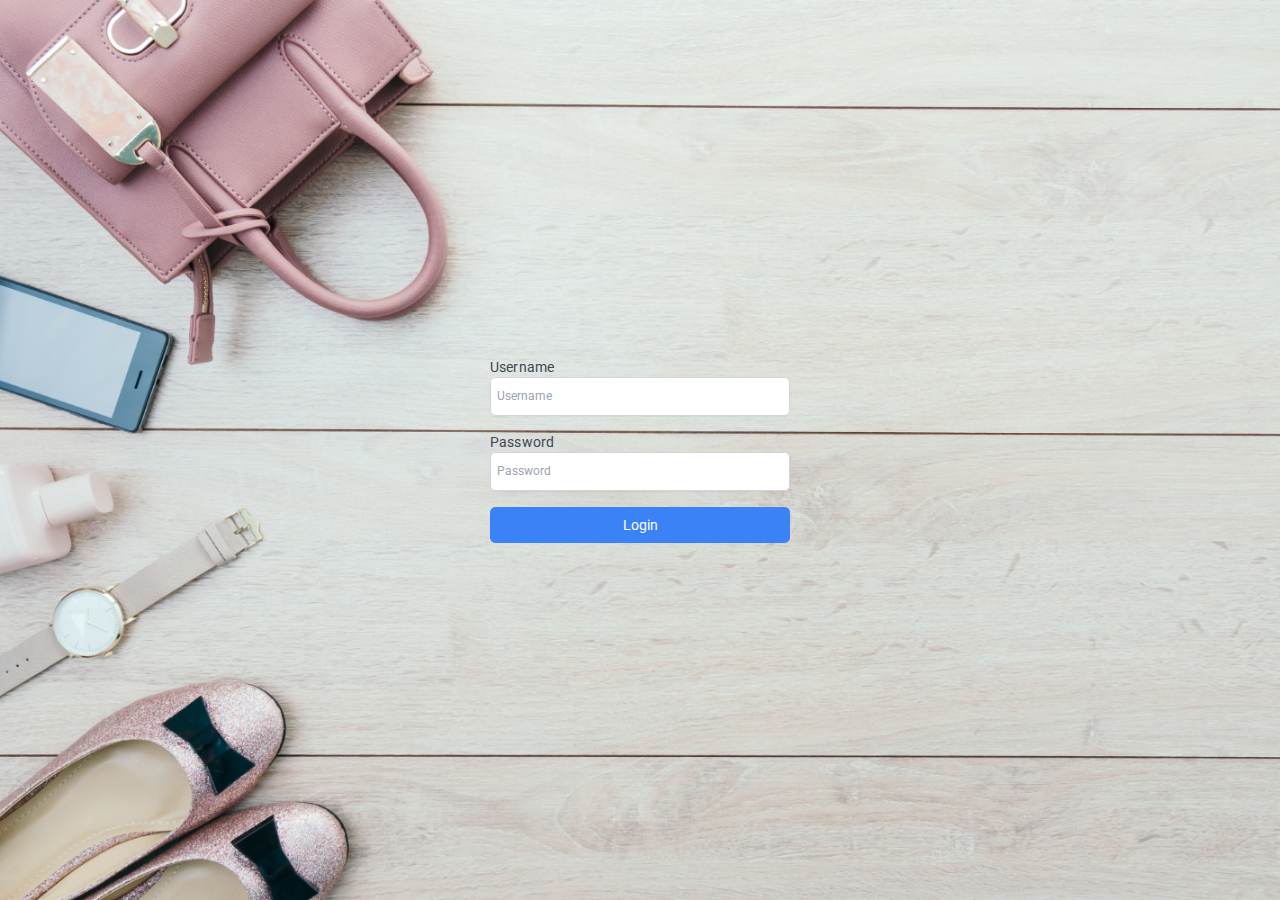
<file: index.html>
<!DOCTYPE html>
<html lang="en">
  <head>
    <meta charset="UTF-8" />
    <link rel="icon" type="image/svg+xml" href="/vite.svg" />
    <meta name="viewport" content="width=device-width, initial-scale=1.0" />
    <title>@Wear Admin</title>
    <script type="module" crossorigin src="/assets/index-e00e5dec.js"></script>
    <link rel="stylesheet" href="/assets/index-df148f9e.css">
  </head>
  <body>
    <div id="root"></div>
    
  </body>
</html>
</file>
<file: assets/index-df148f9e.css>
@import"https://fonts.googleapis.com/css2?family=Dancing+Script:wght@400;500;600;700&family=Roboto:wght@400;500;700&display=swap";._dialogBox_16v22_1{position:relative;margin:2rem;display:flex;max-height:calc(100% - 4rem);flex-direction:column;overflow-y:auto}._dialogBox_16v22_1._sm_16v22_4{max-width:300px}._dialogBox_16v22_1._md_16v22_7{max-width:600px}._dialogBox_16v22_1._lg_16v22_10{max-width:1000px}._dialogBox_16v22_1._full_16v22_13{max-width:100%}._root_1snoa_1{display:flex;height:100vh;width:100vw;overflow:auto}._content_1snoa_8{display:flex;flex-direction:column;min-height:100vh;position:relative;width:0%;flex:1}[data-simplebar]{position:relative;flex-direction:column;flex-wrap:wrap;justify-content:flex-start;align-content:flex-start;align-items:flex-start}.simplebar-wrapper{overflow:hidden;width:inherit;height:inherit;max-width:inherit;max-height:inherit}.simplebar-mask{direction:inherit;position:absolute;overflow:hidden;padding:0;margin:0;left:0;top:0;bottom:0;right:0;width:auto!important;height:auto!important;z-index:0}.simplebar-offset{direction:inherit!important;box-sizing:inherit!important;resize:none!important;position:absolute;top:0;left:0;bottom:0;right:0;padding:0;margin:0;-webkit-overflow-scrolling:touch}.simplebar-content-wrapper{direction:inherit;box-sizing:border-box!important;position:relative;display:block;height:100%;width:auto;max-width:100%;max-height:100%;overflow:auto;scrollbar-width:none;-ms-overflow-style:none}.simplebar-content-wrapper::-webkit-scrollbar,.simplebar-hide-scrollbar::-webkit-scrollbar{display:none;width:0;height:0}.simplebar-content:after,.simplebar-content:before{content:" ";display:table}.simplebar-placeholder{max-height:100%;max-width:100%;width:100%;pointer-events:none}.simplebar-height-auto-observer-wrapper{box-sizing:inherit!important;height:100%;width:100%;max-width:1px;position:relative;float:left;max-height:1px;overflow:hidden;z-index:-1;padding:0;margin:0;pointer-events:none;flex-grow:inherit;flex-shrink:0;flex-basis:0}.simplebar-height-auto-observer{box-sizing:inherit;display:block;opacity:0;position:absolute;top:0;left:0;height:1000%;width:1000%;min-height:1px;min-width:1px;overflow:hidden;pointer-events:none;z-index:-1}.simplebar-track{z-index:1;position:absolute;right:0;bottom:0;pointer-events:none;overflow:hidden}[data-simplebar].simplebar-dragging,[data-simplebar].simplebar-dragging .simplebar-content{pointer-events:none;-webkit-touch-callout:none;-webkit-user-select:none;-moz-user-select:none;user-select:none}[data-simplebar].simplebar-dragging .simplebar-track{pointer-events:all}.simplebar-scrollbar{position:absolute;left:0;right:0;min-height:10px}.simplebar-scrollbar:before{position:absolute;content:"";background:#000;border-radius:7px;left:2px;right:2px;opacity:0;transition:opacity .2s .5s linear}.simplebar-scrollbar.simplebar-visible:before{opacity:.5;transition-delay:0s;transition-duration:0s}.simplebar-track.simplebar-vertical{top:0;width:11px}.simplebar-scrollbar:before{top:2px;bottom:2px;left:2px;right:2px}.simplebar-track.simplebar-horizontal{left:0;height:11px}.simplebar-track.simplebar-horizontal .simplebar-scrollbar{right:auto;left:0;top:0;bottom:0;min-height:0;min-width:10px;width:auto}[data-simplebar-direction=rtl] .simplebar-track.simplebar-vertical{right:auto;left:0}.simplebar-dummy-scrollbar-size{direction:rtl;position:fixed;opacity:0;visibility:hidden;height:500px;width:500px;overflow-y:hidden;overflow-x:scroll;-ms-overflow-style:scrollbar!important}.simplebar-dummy-scrollbar-size>div{width:200%;height:200%;margin:10px 0}.simplebar-hide-scrollbar{position:fixed;left:0;visibility:hidden;overflow-y:scroll;scrollbar-width:none;-ms-overflow-style:none}:root{--toastify-color-light: #fff;--toastify-color-dark: #121212;--toastify-color-info: #3498db;--toastify-color-success: #07bc0c;--toastify-color-warning: #f1c40f;--toastify-color-error: #e74c3c;--toastify-color-transparent: rgba(255, 255, 255, .7);--toastify-icon-color-info: var(--toastify-color-info);--toastify-icon-color-success: var(--toastify-color-success);--toastify-icon-color-warning: var(--toastify-color-warning);--toastify-icon-color-error: var(--toastify-color-error);--toastify-toast-width: 320px;--toastify-toast-background: #fff;--toastify-toast-min-height: 64px;--toastify-toast-max-height: 800px;--toastify-font-family: sans-serif;--toastify-z-index: 9999;--toastify-text-color-light: #757575;--toastify-text-color-dark: #fff;--toastify-text-color-info: #fff;--toastify-text-color-success: #fff;--toastify-text-color-warning: #fff;--toastify-text-color-error: #fff;--toastify-spinner-color: #616161;--toastify-spinner-color-empty-area: #e0e0e0;--toastify-color-progress-light: linear-gradient( to right, #4cd964, #5ac8fa, #007aff, #34aadc, #5856d6, #ff2d55 );--toastify-color-progress-dark: #bb86fc;--toastify-color-progress-info: var(--toastify-color-info);--toastify-color-progress-success: var(--toastify-color-success);--toastify-color-progress-warning: var(--toastify-color-warning);--toastify-color-progress-error: var(--toastify-color-error)}.Toastify__toast-container{z-index:var(--toastify-z-index);-webkit-transform:translate3d(0,0,var(--toastify-z-index) px);position:fixed;padding:4px;width:var(--toastify-toast-width);box-sizing:border-box;color:#fff}.Toastify__toast-container--top-left{top:1em;left:1em}.Toastify__toast-container--top-center{top:1em;left:50%;transform:translate(-50%)}.Toastify__toast-container--top-right{top:1em;right:1em}.Toastify__toast-container--bottom-left{bottom:1em;left:1em}.Toastify__toast-container--bottom-center{bottom:1em;left:50%;transform:translate(-50%)}.Toastify__toast-container--bottom-right{bottom:1em;right:1em}@media only screen and (max-width : 480px){.Toastify__toast-container{width:100vw;padding:0;left:0;margin:0}.Toastify__toast-container--top-left,.Toastify__toast-container--top-center,.Toastify__toast-container--top-right{top:0;transform:translate(0)}.Toastify__toast-container--bottom-left,.Toastify__toast-container--bottom-center,.Toastify__toast-container--bottom-right{bottom:0;transform:translate(0)}.Toastify__toast-container--rtl{right:0;left:initial}}.Toastify__toast{position:relative;min-height:var(--toastify-toast-min-height);box-sizing:border-box;margin-bottom:1rem;padding:8px;border-radius:4px;box-shadow:0 1px 10px #0000001a,0 2px 15px #0000000d;display:flex;justify-content:space-between;max-height:var(--toastify-toast-max-height);overflow:hidden;font-family:var(--toastify-font-family);cursor:default;direction:ltr;z-index:0}.Toastify__toast--rtl{direction:rtl}.Toastify__toast--close-on-click{cursor:pointer}.Toastify__toast-body{margin:auto 0;flex:1 1 auto;padding:6px;display:flex;align-items:center}.Toastify__toast-body>div:last-child{word-break:break-word;flex:1}.Toastify__toast-icon{-webkit-margin-end:10px;margin-inline-end:10px;width:20px;flex-shrink:0;display:flex}.Toastify--animate{animation-fill-mode:both;animation-duration:.7s}.Toastify--animate-icon{animation-fill-mode:both;animation-duration:.3s}@media only screen and (max-width : 480px){.Toastify__toast{margin-bottom:0;border-radius:0}}.Toastify__toast-theme--dark{background:var(--toastify-color-dark);color:var(--toastify-text-color-dark)}.Toastify__toast-theme--light,.Toastify__toast-theme--colored.Toastify__toast--default{background:var(--toastify-color-light);color:var(--toastify-text-color-light)}.Toastify__toast-theme--colored.Toastify__toast--info{color:var(--toastify-text-color-info);background:var(--toastify-color-info)}.Toastify__toast-theme--colored.Toastify__toast--success{color:var(--toastify-text-color-success);background:var(--toastify-color-success)}.Toastify__toast-theme--colored.Toastify__toast--warning{color:var(--toastify-text-color-warning);background:var(--toastify-color-warning)}.Toastify__toast-theme--colored.Toastify__toast--error{color:var(--toastify-text-color-error);background:var(--toastify-color-error)}.Toastify__progress-bar-theme--light{background:var(--toastify-color-progress-light)}.Toastify__progress-bar-theme--dark{background:var(--toastify-color-progress-dark)}.Toastify__progress-bar--info{background:var(--toastify-color-progress-info)}.Toastify__progress-bar--success{background:var(--toastify-color-progress-success)}.Toastify__progress-bar--warning{background:var(--toastify-color-progress-warning)}.Toastify__progress-bar--error{background:var(--toastify-color-progress-error)}.Toastify__progress-bar-theme--colored.Toastify__progress-bar--info,.Toastify__progress-bar-theme--colored.Toastify__progress-bar--success,.Toastify__progress-bar-theme--colored.Toastify__progress-bar--warning,.Toastify__progress-bar-theme--colored.Toastify__progress-bar--error{background:var(--toastify-color-transparent)}.Toastify__close-button{color:#fff;background:transparent;outline:none;border:none;padding:0;cursor:pointer;opacity:.7;transition:.3s ease;align-self:flex-start}.Toastify__close-button--light{color:#000;opacity:.3}.Toastify__close-button>svg{fill:currentColor;height:16px;width:14px}.Toastify__close-button:hover,.Toastify__close-button:focus{opacity:1}@keyframes Toastify__trackProgress{0%{transform:scaleX(1)}to{transform:scaleX(0)}}.Toastify__progress-bar{position:absolute;bottom:0;left:0;width:100%;height:5px;z-index:var(--toastify-z-index);opacity:.7;transform-origin:left}.Toastify__progress-bar--animated{animation:Toastify__trackProgress linear 1 forwards}.Toastify__progress-bar--controlled{transition:transform .2s}.Toastify__progress-bar--rtl{right:0;left:initial;transform-origin:right}.Toastify__spinner{width:20px;height:20px;box-sizing:border-box;border:2px solid;border-radius:100%;border-color:var(--toastify-spinner-color-empty-area);border-right-color:var(--toastify-spinner-color);animation:Toastify__spin .65s linear infinite}@keyframes Toastify__bounceInRight{0%,60%,75%,90%,to{animation-timing-function:cubic-bezier(.215,.61,.355,1)}0%{opacity:0;transform:translate3d(3000px,0,0)}60%{opacity:1;transform:translate3d(-25px,0,0)}75%{transform:translate3d(10px,0,0)}90%{transform:translate3d(-5px,0,0)}to{transform:none}}@keyframes Toastify__bounceOutRight{20%{opacity:1;transform:translate3d(-20px,0,0)}to{opacity:0;transform:translate3d(2000px,0,0)}}@keyframes Toastify__bounceInLeft{0%,60%,75%,90%,to{animation-timing-function:cubic-bezier(.215,.61,.355,1)}0%{opacity:0;transform:translate3d(-3000px,0,0)}60%{opacity:1;transform:translate3d(25px,0,0)}75%{transform:translate3d(-10px,0,0)}90%{transform:translate3d(5px,0,0)}to{transform:none}}@keyframes Toastify__bounceOutLeft{20%{opacity:1;transform:translate3d(20px,0,0)}to{opacity:0;transform:translate3d(-2000px,0,0)}}@keyframes Toastify__bounceInUp{0%,60%,75%,90%,to{animation-timing-function:cubic-bezier(.215,.61,.355,1)}0%{opacity:0;transform:translate3d(0,3000px,0)}60%{opacity:1;transform:translate3d(0,-20px,0)}75%{transform:translate3d(0,10px,0)}90%{transform:translate3d(0,-5px,0)}to{transform:translateZ(0)}}@keyframes Toastify__bounceOutUp{20%{transform:translate3d(0,-10px,0)}40%,45%{opacity:1;transform:translate3d(0,20px,0)}to{opacity:0;transform:translate3d(0,-2000px,0)}}@keyframes Toastify__bounceInDown{0%,60%,75%,90%,to{animation-timing-function:cubic-bezier(.215,.61,.355,1)}0%{opacity:0;transform:translate3d(0,-3000px,0)}60%{opacity:1;transform:translate3d(0,25px,0)}75%{transform:translate3d(0,-10px,0)}90%{transform:translate3d(0,5px,0)}to{transform:none}}@keyframes Toastify__bounceOutDown{20%{transform:translate3d(0,10px,0)}40%,45%{opacity:1;transform:translate3d(0,-20px,0)}to{opacity:0;transform:translate3d(0,2000px,0)}}.Toastify__bounce-enter--top-left,.Toastify__bounce-enter--bottom-left{animation-name:Toastify__bounceInLeft}.Toastify__bounce-enter--top-right,.Toastify__bounce-enter--bottom-right{animation-name:Toastify__bounceInRight}.Toastify__bounce-enter--top-center{animation-name:Toastify__bounceInDown}.Toastify__bounce-enter--bottom-center{animation-name:Toastify__bounceInUp}.Toastify__bounce-exit--top-left,.Toastify__bounce-exit--bottom-left{animation-name:Toastify__bounceOutLeft}.Toastify__bounce-exit--top-right,.Toastify__bounce-exit--bottom-right{animation-name:Toastify__bounceOutRight}.Toastify__bounce-exit--top-center{animation-name:Toastify__bounceOutUp}.Toastify__bounce-exit--bottom-center{animation-name:Toastify__bounceOutDown}@keyframes Toastify__zoomIn{0%{opacity:0;transform:scale3d(.3,.3,.3)}50%{opacity:1}}@keyframes Toastify__zoomOut{0%{opacity:1}50%{opacity:0;transform:scale3d(.3,.3,.3)}to{opacity:0}}.Toastify__zoom-enter{animation-name:Toastify__zoomIn}.Toastify__zoom-exit{animation-name:Toastify__zoomOut}@keyframes Toastify__flipIn{0%{transform:perspective(400px) rotateX(90deg);animation-timing-function:ease-in;opacity:0}40%{transform:perspective(400px) rotateX(-20deg);animation-timing-function:ease-in}60%{transform:perspective(400px) rotateX(10deg);opacity:1}80%{transform:perspective(400px) rotateX(-5deg)}to{transform:perspective(400px)}}@keyframes Toastify__flipOut{0%{transform:perspective(400px)}30%{transform:perspective(400px) rotateX(-20deg);opacity:1}to{transform:perspective(400px) rotateX(90deg);opacity:0}}.Toastify__flip-enter{animation-name:Toastify__flipIn}.Toastify__flip-exit{animation-name:Toastify__flipOut}@keyframes Toastify__slideInRight{0%{transform:translate3d(110%,0,0);visibility:visible}to{transform:translateZ(0)}}@keyframes Toastify__slideInLeft{0%{transform:translate3d(-110%,0,0);visibility:visible}to{transform:translateZ(0)}}@keyframes Toastify__slideInUp{0%{transform:translate3d(0,110%,0);visibility:visible}to{transform:translateZ(0)}}@keyframes Toastify__slideInDown{0%{transform:translate3d(0,-110%,0);visibility:visible}to{transform:translateZ(0)}}@keyframes Toastify__slideOutRight{0%{transform:translateZ(0)}to{visibility:hidden;transform:translate3d(110%,0,0)}}@keyframes Toastify__slideOutLeft{0%{transform:translateZ(0)}to{visibility:hidden;transform:translate3d(-110%,0,0)}}@keyframes Toastify__slideOutDown{0%{transform:translateZ(0)}to{visibility:hidden;transform:translate3d(0,500px,0)}}@keyframes Toastify__slideOutUp{0%{transform:translateZ(0)}to{visibility:hidden;transform:translate3d(0,-500px,0)}}.Toastify__slide-enter--top-left,.Toastify__slide-enter--bottom-left{animation-name:Toastify__slideInLeft}.Toastify__slide-enter--top-right,.Toastify__slide-enter--bottom-right{animation-name:Toastify__slideInRight}.Toastify__slide-enter--top-center{animation-name:Toastify__slideInDown}.Toastify__slide-enter--bottom-center{animation-name:Toastify__slideInUp}.Toastify__slide-exit--top-left,.Toastify__slide-exit--bottom-left{animation-name:Toastify__slideOutLeft}.Toastify__slide-exit--top-right,.Toastify__slide-exit--bottom-right{animation-name:Toastify__slideOutRight}.Toastify__slide-exit--top-center{animation-name:Toastify__slideOutUp}.Toastify__slide-exit--bottom-center{animation-name:Toastify__slideOutDown}@keyframes Toastify__spin{0%{transform:rotate(0)}to{transform:rotate(360deg)}}:root{font-family:Roboto,sans-serif;font-size:.875rem;letter-spacing:.01071em;line-height:1.43;font-weight:400;color-scheme:light dark;background-color:#f5f7fa;color:#454550;font-synthesis:none;text-rendering:optimizeLegibility;-webkit-font-smoothing:antialiased;-moz-osx-font-smoothing:grayscale;-webkit-text-size-adjust:100%}*{box-sizing:border-box}a{color:#215d95;text-decoration:none}input,textarea{background-color:transparent;outline:none}select{background-image:url("data:image/svg+xml,%3csvg xmlns='http://www.w3.org/2000/svg' fill='none' viewBox='0 0 20 20'%3e%3cpath stroke='%236b7280' stroke-linecap='round' stroke-linejoin='round' stroke-width='1.5' d='M6 8l4 4 4-4'/%3e%3c/svg%3e");background-position:right .5rem center;background-repeat:no-repeat;background-size:1.5em 1.5em;padding-right:2.5rem;-webkit-print-color-adjust:exact;print-color-adjust:exact;-webkit-appearance:none;-moz-appearance:none;appearance:none}*,:before,:after{box-sizing:border-box;border-width:0;border-style:solid;border-color:#e5e7eb}:before,:after{--tw-content: ""}html{line-height:1.5;-webkit-text-size-adjust:100%;-moz-tab-size:4;-o-tab-size:4;tab-size:4;font-family:ui-sans-serif,system-ui,-apple-system,BlinkMacSystemFont,Segoe UI,Roboto,Helvetica Neue,Arial,Noto Sans,sans-serif,"Apple Color Emoji","Segoe UI Emoji",Segoe UI Symbol,"Noto Color Emoji";font-feature-settings:normal}body{margin:0;line-height:inherit}hr{height:0;color:inherit;border-top-width:1px}abbr:where([title]){-webkit-text-decoration:underline dotted;text-decoration:underline dotted}h1,h2,h3,h4,h5,h6{font-size:inherit;font-weight:inherit}a{color:inherit;text-decoration:inherit}b,strong{font-weight:bolder}code,kbd,samp,pre{font-family:ui-monospace,SFMono-Regular,Menlo,Monaco,Consolas,Liberation Mono,Courier New,monospace;font-size:1em}small{font-size:80%}sub,sup{font-size:75%;line-height:0;position:relative;vertical-align:baseline}sub{bottom:-.25em}sup{top:-.5em}table{text-indent:0;border-color:inherit;border-collapse:collapse}button,input,optgroup,select,textarea{font-family:inherit;font-size:100%;font-weight:inherit;line-height:inherit;color:inherit;margin:0;padding:0}button,select{text-transform:none}button,[type=button],[type=reset],[type=submit]{-webkit-appearance:button;background-color:transparent;background-image:none}:-moz-focusring{outline:auto}:-moz-ui-invalid{box-shadow:none}progress{vertical-align:baseline}::-webkit-inner-spin-button,::-webkit-outer-spin-button{height:auto}[type=search]{-webkit-appearance:textfield;outline-offset:-2px}::-webkit-search-decoration{-webkit-appearance:none}::-webkit-file-upload-button{-webkit-appearance:button;font:inherit}summary{display:list-item}blockquote,dl,dd,h1,h2,h3,h4,h5,h6,hr,figure,p,pre{margin:0}fieldset{margin:0;padding:0}legend{padding:0}ol,ul,menu{list-style:none;margin:0;padding:0}textarea{resize:vertical}input::-moz-placeholder,textarea::-moz-placeholder{opacity:1;color:#9ca3af}input::placeholder,textarea::placeholder{opacity:1;color:#9ca3af}button,[role=button]{cursor:pointer}:disabled{cursor:default}img,svg,video,canvas,audio,iframe,embed,object{display:block;vertical-align:middle}img,video{max-width:100%;height:auto}[hidden]{display:none}*,:before,:after{--tw-border-spacing-x:0;--tw-border-spacing-y:0;--tw-translate-x:0;--tw-translate-y:0;--tw-rotate:0;--tw-skew-x:0;--tw-skew-y:0;--tw-scale-x:1;--tw-scale-y:1;--tw-pan-x: ;--tw-pan-y: ;--tw-pinch-zoom: ;--tw-scroll-snap-strictness:proximity;--tw-ordinal: ;--tw-slashed-zero: ;--tw-numeric-figure: ;--tw-numeric-spacing: ;--tw-numeric-fraction: ;--tw-ring-inset: ;--tw-ring-offset-width:0px;--tw-ring-offset-color:#fff;--tw-ring-color:rgb(59 130 246 / .5);--tw-ring-offset-shadow:0 0 #0000;--tw-ring-shadow:0 0 #0000;--tw-shadow:0 0 #0000;--tw-shadow-colored:0 0 #0000;--tw-blur: ;--tw-brightness: ;--tw-contrast: ;--tw-grayscale: ;--tw-hue-rotate: ;--tw-invert: ;--tw-saturate: ;--tw-sepia: ;--tw-drop-shadow: ;--tw-backdrop-blur: ;--tw-backdrop-brightness: ;--tw-backdrop-contrast: ;--tw-backdrop-grayscale: ;--tw-backdrop-hue-rotate: ;--tw-backdrop-invert: ;--tw-backdrop-opacity: ;--tw-backdrop-saturate: ;--tw-backdrop-sepia: }::backdrop{--tw-border-spacing-x:0;--tw-border-spacing-y:0;--tw-translate-x:0;--tw-translate-y:0;--tw-rotate:0;--tw-skew-x:0;--tw-skew-y:0;--tw-scale-x:1;--tw-scale-y:1;--tw-pan-x: ;--tw-pan-y: ;--tw-pinch-zoom: ;--tw-scroll-snap-strictness:proximity;--tw-ordinal: ;--tw-slashed-zero: ;--tw-numeric-figure: ;--tw-numeric-spacing: ;--tw-numeric-fraction: ;--tw-ring-inset: ;--tw-ring-offset-width:0px;--tw-ring-offset-color:#fff;--tw-ring-color:rgb(59 130 246 / .5);--tw-ring-offset-shadow:0 0 #0000;--tw-ring-shadow:0 0 #0000;--tw-shadow:0 0 #0000;--tw-shadow-colored:0 0 #0000;--tw-blur: ;--tw-brightness: ;--tw-contrast: ;--tw-grayscale: ;--tw-hue-rotate: ;--tw-invert: ;--tw-saturate: ;--tw-sepia: ;--tw-drop-shadow: ;--tw-backdrop-blur: ;--tw-backdrop-brightness: ;--tw-backdrop-contrast: ;--tw-backdrop-grayscale: ;--tw-backdrop-hue-rotate: ;--tw-backdrop-invert: ;--tw-backdrop-opacity: ;--tw-backdrop-saturate: ;--tw-backdrop-sepia: }.fixed{position:fixed}.absolute{position:absolute}.relative{position:relative}.sticky{position:sticky}.inset-0{top:0px;right:0px;bottom:0px;left:0px}.-right-2{right:-.5rem}.-top-2{top:-.5rem}.left-0{left:0px}.left-2{left:.5rem}.right-2{right:.5rem}.top-0{top:0px}.top-2{top:.5rem}.z-10{z-index:10}.z-20{z-index:20}.z-30{z-index:30}.z-50{z-index:50}.z-\[1300\]{z-index:1300}.z-\[9999\]{z-index:9999}.col-span-2{grid-column:span 2 / span 2}.col-span-4{grid-column:span 4 / span 4}.mx-1{margin-left:.25rem;margin-right:.25rem}.mb-2{margin-bottom:.5rem}.mb-4{margin-bottom:1rem}.mr-1{margin-right:.25rem}.mr-2{margin-right:.5rem}.mt-1{margin-top:.25rem}.mt-2{margin-top:.5rem}.mt-5{margin-top:1.25rem}.block{display:block}.flex{display:flex}.inline-flex{display:inline-flex}.table{display:table}.grid{display:grid}.hidden{display:none}.h-0{height:0px}.h-16{height:4rem}.h-20{height:5rem}.h-4{height:1rem}.h-5{height:1.25rem}.h-7{height:1.75rem}.h-80{height:20rem}.h-9{height:2.25rem}.h-\[1px\]{height:1px}.h-full{height:100%}.h-screen{height:100vh}.min-h-\[22\.5em\]{min-height:22.5em}.min-h-\[4rem\]{min-height:4rem}.w-16{width:4rem}.w-20{width:5rem}.w-24{width:6rem}.w-4{width:1rem}.w-52{width:13rem}.w-7{width:1.75rem}.w-9{width:2.25rem}.w-\[1px\]{width:1px}.w-full{width:100%}.w-screen{width:100vw}.min-w-\[200px\]{min-width:200px}.min-w-\[22\.5em\]{min-width:22.5em}.min-w-full{min-width:100%}.max-w-\[22\.5em\]{max-width:22.5em}.flex-1{flex:1 1 0%}@keyframes spin{to{transform:rotate(360deg)}}.animate-spin{animation:spin 1s linear infinite}.cursor-pointer{cursor:pointer}.grid-cols-4{grid-template-columns:repeat(4,minmax(0,1fr))}.grid-cols-6{grid-template-columns:repeat(6,minmax(0,1fr))}.flex-col{flex-direction:column}.flex-wrap{flex-wrap:wrap}.items-center{align-items:center}.justify-end{justify-content:flex-end}.justify-center{justify-content:center}.justify-between{justify-content:space-between}.gap-2{gap:.5rem}.gap-3{gap:.75rem}.gap-4{gap:1rem}.gap-5{gap:1.25rem}.gap-6{gap:1.5rem}.space-y-6>:not([hidden])~:not([hidden]){--tw-space-y-reverse:0;margin-top:calc(1.5rem * calc(1 - var(--tw-space-y-reverse)));margin-bottom:calc(1.5rem * var(--tw-space-y-reverse))}.self-center{align-self:center}.overflow-auto{overflow:auto}.overflow-hidden{overflow:hidden}.overflow-x-auto{overflow-x:auto}.whitespace-nowrap{white-space:nowrap}.rounded{border-radius:.25rem}.rounded-full{border-radius:9999px}.rounded-md{border-radius:.375rem}.rounded-none{border-radius:0}.rounded-l-md{border-top-left-radius:.375rem;border-bottom-left-radius:.375rem}.rounded-r-md{border-top-right-radius:.375rem;border-bottom-right-radius:.375rem}.border{border-width:1px}.border-0{border-width:0px}.border-b{border-bottom-width:1px}.border-r-0{border-right-width:0px}.border-t{border-top-width:1px}.border-blue-500{--tw-border-opacity:1;border-color:rgb(59 130 246 / var(--tw-border-opacity))}.border-gray-200{--tw-border-opacity:1;border-color:rgb(229 231 235 / var(--tw-border-opacity))}.border-gray-300{--tw-border-opacity:1;border-color:rgb(209 213 219 / var(--tw-border-opacity))}.border-green-600{--tw-border-opacity:1;border-color:rgb(22 163 74 / var(--tw-border-opacity))}.border-red-500{--tw-border-opacity:1;border-color:rgb(239 68 68 / var(--tw-border-opacity))}.border-slate-200{--tw-border-opacity:1;border-color:rgb(226 232 240 / var(--tw-border-opacity))}.border-transparent{border-color:transparent}.border-white{--tw-border-opacity:1;border-color:rgb(255 255 255 / var(--tw-border-opacity))}.border-yellow-500{--tw-border-opacity:1;border-color:rgb(234 179 8 / var(--tw-border-opacity))}.bg-black{--tw-bg-opacity:1;background-color:rgb(0 0 0 / var(--tw-bg-opacity))}.bg-black\/20{background-color:#0003}.bg-black\/30{background-color:#0000004d}.bg-blue-100{--tw-bg-opacity:1;background-color:rgb(219 234 254 / var(--tw-bg-opacity))}.bg-blue-500{--tw-bg-opacity:1;background-color:rgb(59 130 246 / var(--tw-bg-opacity))}.bg-gray-100{--tw-bg-opacity:1;background-color:rgb(243 244 246 / var(--tw-bg-opacity))}.bg-gray-200{--tw-bg-opacity:1;background-color:rgb(229 231 235 / var(--tw-bg-opacity))}.bg-gray-300{--tw-bg-opacity:1;background-color:rgb(209 213 219 / var(--tw-bg-opacity))}.bg-gray-50{--tw-bg-opacity:1;background-color:rgb(249 250 251 / var(--tw-bg-opacity))}.bg-green-600{--tw-bg-opacity:1;background-color:rgb(22 163 74 / var(--tw-bg-opacity))}.bg-red-500{--tw-bg-opacity:1;background-color:rgb(239 68 68 / var(--tw-bg-opacity))}.bg-slate-200{--tw-bg-opacity:1;background-color:rgb(226 232 240 / var(--tw-bg-opacity))}.bg-white{--tw-bg-opacity:1;background-color:rgb(255 255 255 / var(--tw-bg-opacity))}.bg-yellow-500{--tw-bg-opacity:1;background-color:rgb(234 179 8 / var(--tw-bg-opacity))}.bg-opacity-10{--tw-bg-opacity:.1}.fill-current{fill:currentColor}.p-2{padding:.5rem}.p-3{padding:.75rem}.p-4{padding:1rem}.p-5{padding:1.25rem}.p-8{padding:2rem}.px-2{padding-left:.5rem;padding-right:.5rem}.px-3{padding-left:.75rem;padding-right:.75rem}.px-4{padding-left:1rem;padding-right:1rem}.px-6{padding-left:1.5rem;padding-right:1.5rem}.px-8{padding-left:2rem;padding-right:2rem}.py-2{padding-top:.5rem;padding-bottom:.5rem}.py-2\.5{padding-top:.625rem;padding-bottom:.625rem}.py-4{padding-top:1rem;padding-bottom:1rem}.py-5{padding-top:1.25rem;padding-bottom:1.25rem}.pb-3{padding-bottom:.75rem}.pb-4{padding-bottom:1rem}.pl-2{padding-left:.5rem}.pr-8{padding-right:2rem}.text-left{text-align:left}.font-dancingScript{font-family:Dancing Script}.text-2xl{font-size:1.5rem;line-height:2rem}.text-\[14px\]{font-size:14px}.text-base{font-size:1rem;line-height:1.5rem}.text-sm{font-size:.875rem;line-height:1.25rem}.text-xl{font-size:1.25rem;line-height:1.75rem}.font-bold{font-weight:700}.font-medium{font-weight:500}.font-semibold{font-weight:600}.uppercase{text-transform:uppercase}.leading-6{line-height:1.5rem}.text-blue-500{--tw-text-opacity:1;color:rgb(59 130 246 / var(--tw-text-opacity))}.text-gray-400{--tw-text-opacity:1;color:rgb(156 163 175 / var(--tw-text-opacity))}.text-gray-500{--tw-text-opacity:1;color:rgb(107 114 128 / var(--tw-text-opacity))}.text-gray-600{--tw-text-opacity:1;color:rgb(75 85 99 / var(--tw-text-opacity))}.text-gray-700{--tw-text-opacity:1;color:rgb(55 65 81 / var(--tw-text-opacity))}.text-gray-800{--tw-text-opacity:1;color:rgb(31 41 55 / var(--tw-text-opacity))}.text-gray-900{--tw-text-opacity:1;color:rgb(17 24 39 / var(--tw-text-opacity))}.text-green-700{--tw-text-opacity:1;color:rgb(21 128 61 / var(--tw-text-opacity))}.text-red-500{--tw-text-opacity:1;color:rgb(239 68 68 / var(--tw-text-opacity))}.text-white{--tw-text-opacity:1;color:rgb(255 255 255 / var(--tw-text-opacity))}.shadow{--tw-shadow:0 1px 3px 0 rgb(0 0 0 / .1), 0 1px 2px -1px rgb(0 0 0 / .1);--tw-shadow-colored:0 1px 3px 0 var(--tw-shadow-color), 0 1px 2px -1px var(--tw-shadow-color);box-shadow:var(--tw-ring-offset-shadow, 0 0 #0000),var(--tw-ring-shadow, 0 0 #0000),var(--tw-shadow)}.shadow-md{--tw-shadow:0 4px 6px -1px rgb(0 0 0 / .1), 0 2px 4px -2px rgb(0 0 0 / .1);--tw-shadow-colored:0 4px 6px -1px var(--tw-shadow-color), 0 2px 4px -2px var(--tw-shadow-color);box-shadow:var(--tw-ring-offset-shadow, 0 0 #0000),var(--tw-ring-shadow, 0 0 #0000),var(--tw-shadow)}.shadow-sm{--tw-shadow:0 1px 2px 0 rgb(0 0 0 / .05);--tw-shadow-colored:0 1px 2px 0 var(--tw-shadow-color);box-shadow:var(--tw-ring-offset-shadow, 0 0 #0000),var(--tw-ring-shadow, 0 0 #0000),var(--tw-shadow)}.outline-none{outline:2px solid transparent;outline-offset:2px}.ring-1{--tw-ring-offset-shadow:var(--tw-ring-inset) 0 0 0 var(--tw-ring-offset-width) var(--tw-ring-offset-color);--tw-ring-shadow:var(--tw-ring-inset) 0 0 0 calc(1px + var(--tw-ring-offset-width)) var(--tw-ring-color);box-shadow:var(--tw-ring-offset-shadow),var(--tw-ring-shadow),var(--tw-shadow, 0 0 #0000)}.ring-inset{--tw-ring-inset:inset}.ring-blue-700{--tw-ring-opacity:1;--tw-ring-color:rgb(29 78 216 / var(--tw-ring-opacity))}.ring-gray-300{--tw-ring-opacity:1;--tw-ring-color:rgb(209 213 219 / var(--tw-ring-opacity))}.\!filter{filter:var(--tw-blur) var(--tw-brightness) var(--tw-contrast) var(--tw-grayscale) var(--tw-hue-rotate) var(--tw-invert) var(--tw-saturate) var(--tw-sepia) var(--tw-drop-shadow)!important}.filter{filter:var(--tw-blur) var(--tw-brightness) var(--tw-contrast) var(--tw-grayscale) var(--tw-hue-rotate) var(--tw-invert) var(--tw-saturate) var(--tw-sepia) var(--tw-drop-shadow)}.transition{transition-property:color,background-color,border-color,text-decoration-color,fill,stroke,opacity,box-shadow,transform,filter,-webkit-backdrop-filter;transition-property:color,background-color,border-color,text-decoration-color,fill,stroke,opacity,box-shadow,transform,filter,backdrop-filter;transition-property:color,background-color,border-color,text-decoration-color,fill,stroke,opacity,box-shadow,transform,filter,backdrop-filter,-webkit-backdrop-filter;transition-timing-function:cubic-bezier(.4,0,.2,1);transition-duration:.15s}.transition-all{transition-property:all;transition-timing-function:cubic-bezier(.4,0,.2,1);transition-duration:.15s}.transition-opacity{transition-property:opacity;transition-timing-function:cubic-bezier(.4,0,.2,1);transition-duration:.15s}.delay-\[0\]{transition-delay:0}.duration-200{transition-duration:.2s}.placeholder\:text-gray-400::-moz-placeholder{--tw-text-opacity:1;color:rgb(156 163 175 / var(--tw-text-opacity))}.placeholder\:text-gray-400::placeholder{--tw-text-opacity:1;color:rgb(156 163 175 / var(--tw-text-opacity))}.hover\:border-blue-600:hover{--tw-border-opacity:1;border-color:rgb(37 99 235 / var(--tw-border-opacity))}.hover\:border-blue-700:hover{--tw-border-opacity:1;border-color:rgb(29 78 216 / var(--tw-border-opacity))}.hover\:border-gray-100:hover{--tw-border-opacity:1;border-color:rgb(243 244 246 / var(--tw-border-opacity))}.hover\:border-gray-300:hover{--tw-border-opacity:1;border-color:rgb(209 213 219 / var(--tw-border-opacity))}.hover\:border-green-700:hover{--tw-border-opacity:1;border-color:rgb(21 128 61 / var(--tw-border-opacity))}.hover\:border-red-600:hover{--tw-border-opacity:1;border-color:rgb(220 38 38 / var(--tw-border-opacity))}.hover\:border-yellow-600:hover{--tw-border-opacity:1;border-color:rgb(202 138 4 / var(--tw-border-opacity))}.hover\:bg-blue-700:hover{--tw-bg-opacity:1;background-color:rgb(29 78 216 / var(--tw-bg-opacity))}.hover\:bg-gray-100:hover{--tw-bg-opacity:1;background-color:rgb(243 244 246 / var(--tw-bg-opacity))}.hover\:bg-gray-300:hover{--tw-bg-opacity:1;background-color:rgb(209 213 219 / var(--tw-bg-opacity))}.hover\:bg-gray-50:hover{--tw-bg-opacity:1;background-color:rgb(249 250 251 / var(--tw-bg-opacity))}.hover\:bg-green-700:hover{--tw-bg-opacity:1;background-color:rgb(21 128 61 / var(--tw-bg-opacity))}.hover\:bg-red-600:hover{--tw-bg-opacity:1;background-color:rgb(220 38 38 / var(--tw-bg-opacity))}.hover\:bg-slate-100:hover{--tw-bg-opacity:1;background-color:rgb(241 245 249 / var(--tw-bg-opacity))}.hover\:bg-yellow-600:hover{--tw-bg-opacity:1;background-color:rgb(202 138 4 / var(--tw-bg-opacity))}.hover\:text-blue-700:hover{--tw-text-opacity:1;color:rgb(29 78 216 / var(--tw-text-opacity))}.hover\:shadow-lg:hover{--tw-shadow:0 10px 15px -3px rgb(0 0 0 / .1), 0 4px 6px -4px rgb(0 0 0 / .1);--tw-shadow-colored:0 10px 15px -3px var(--tw-shadow-color), 0 4px 6px -4px var(--tw-shadow-color);box-shadow:var(--tw-ring-offset-shadow, 0 0 #0000),var(--tw-ring-shadow, 0 0 #0000),var(--tw-shadow)}.focus\:border-blue-600:focus{--tw-border-opacity:1;border-color:rgb(37 99 235 / var(--tw-border-opacity))}.focus\:text-blue-700:focus{--tw-text-opacity:1;color:rgb(29 78 216 / var(--tw-text-opacity))}.focus\:ring-2:focus{--tw-ring-offset-shadow:var(--tw-ring-inset) 0 0 0 var(--tw-ring-offset-width) var(--tw-ring-offset-color);--tw-ring-shadow:var(--tw-ring-inset) 0 0 0 calc(2px + var(--tw-ring-offset-width)) var(--tw-ring-color);box-shadow:var(--tw-ring-offset-shadow),var(--tw-ring-shadow),var(--tw-shadow, 0 0 #0000)}.focus\:ring-inset:focus{--tw-ring-inset:inset}.focus\:ring-indigo-600:focus{--tw-ring-opacity:1;--tw-ring-color:rgb(79 70 229 / var(--tw-ring-opacity))}@media (min-width: 640px){.sm\:overflow-hidden{overflow:hidden}.sm\:rounded-md{border-radius:.375rem}.sm\:p-6{padding:1.5rem}.sm\:px-0{padding-left:0;padding-right:0}.sm\:py-1{padding-top:.25rem;padding-bottom:.25rem}.sm\:py-1\.5{padding-top:.375rem;padding-bottom:.375rem}.sm\:text-sm{font-size:.875rem;line-height:1.25rem}.sm\:leading-6{line-height:1.5rem}}@media (min-width: 768px){.md\:col-span-1{grid-column:span 1 / span 1}.md\:col-span-2{grid-column:span 2 / span 2}.md\:mt-0{margin-top:0}.md\:grid{display:grid}.md\:grid-cols-3{grid-template-columns:repeat(3,minmax(0,1fr))}.md\:gap-6{gap:1.5rem}}
</file>
